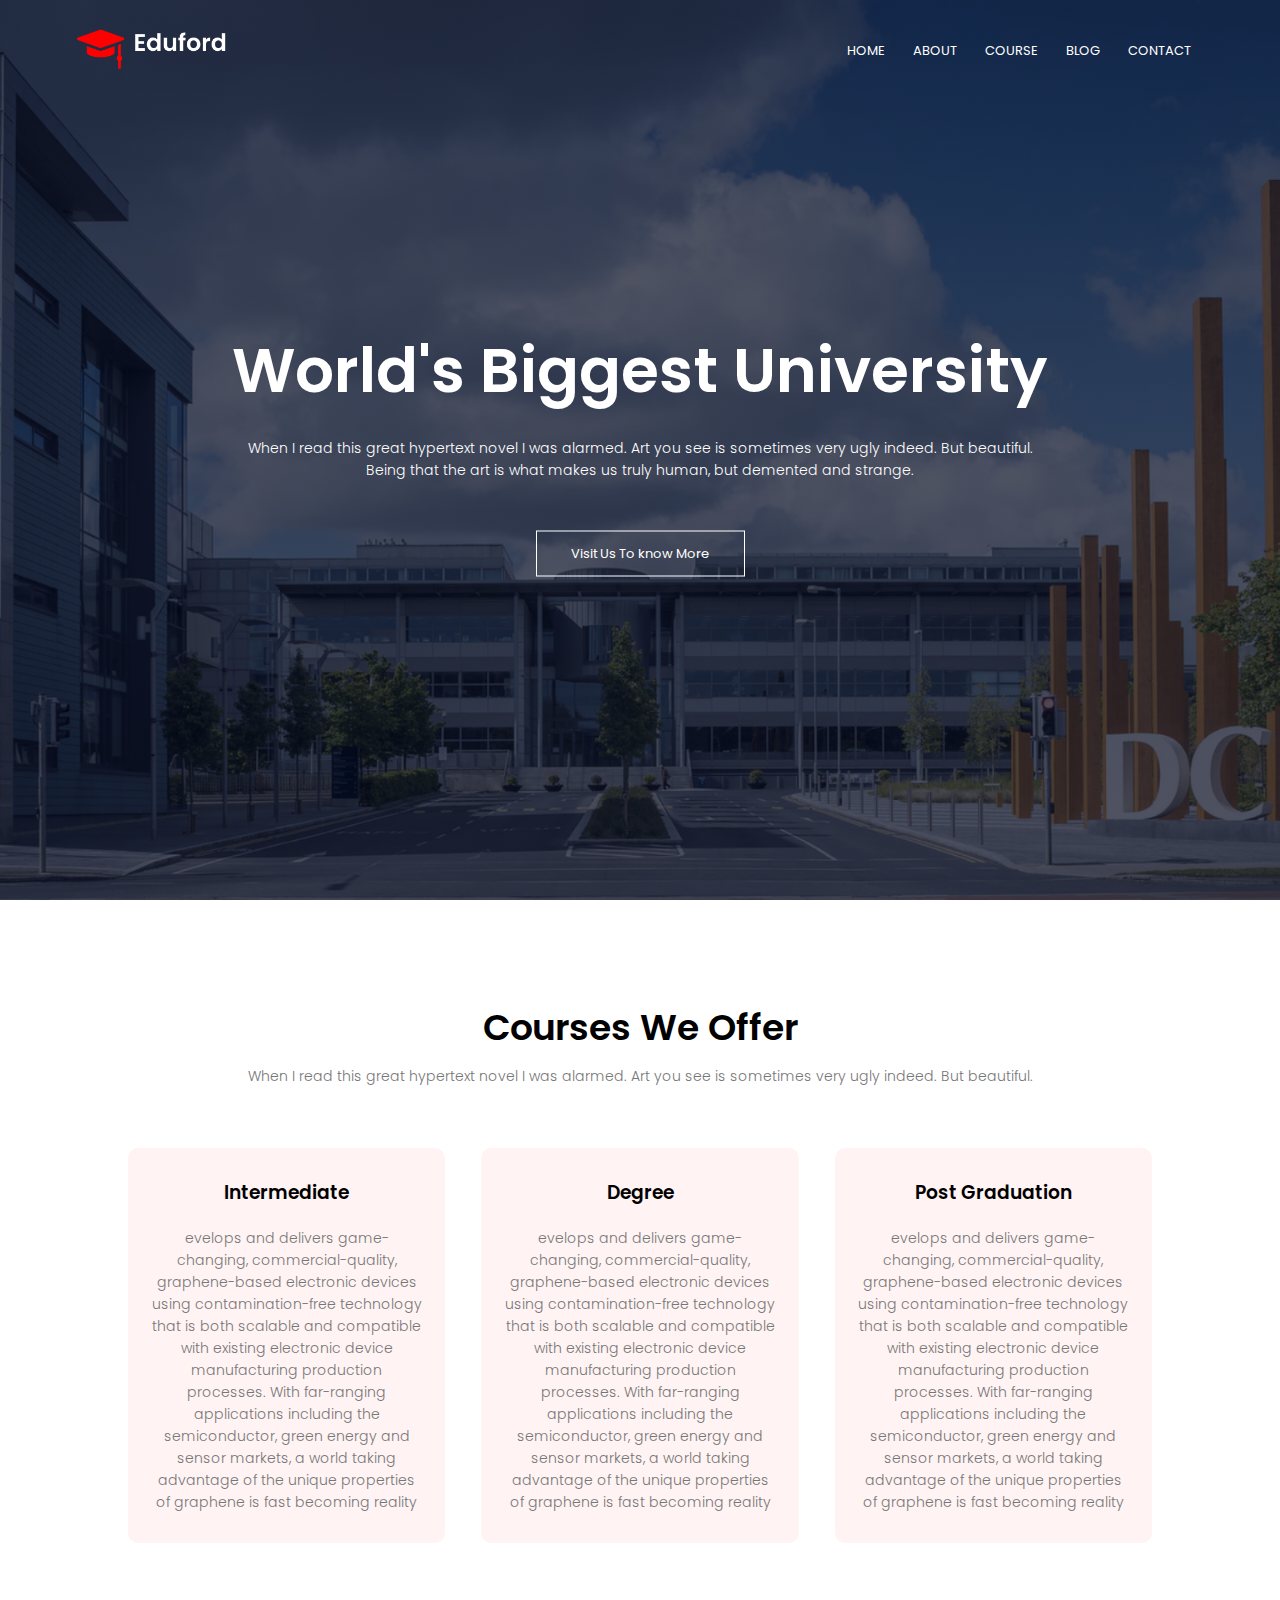
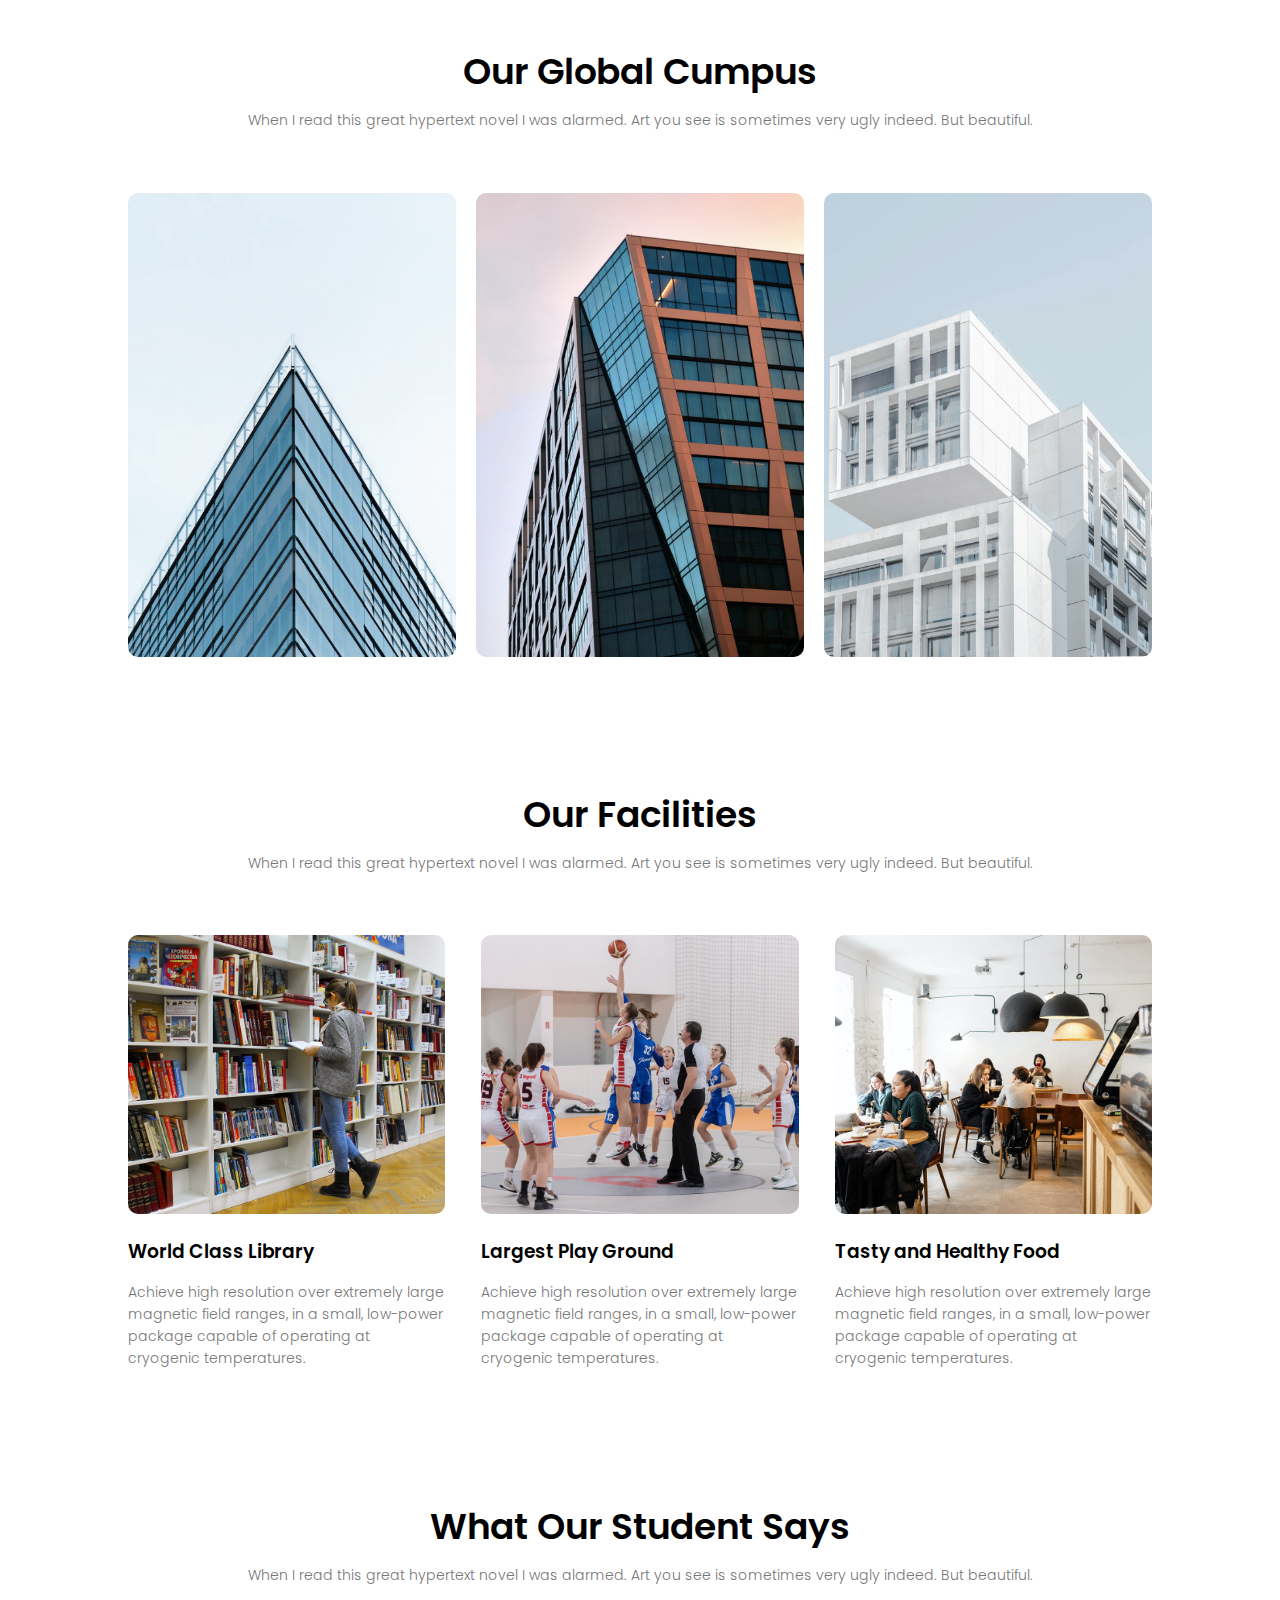
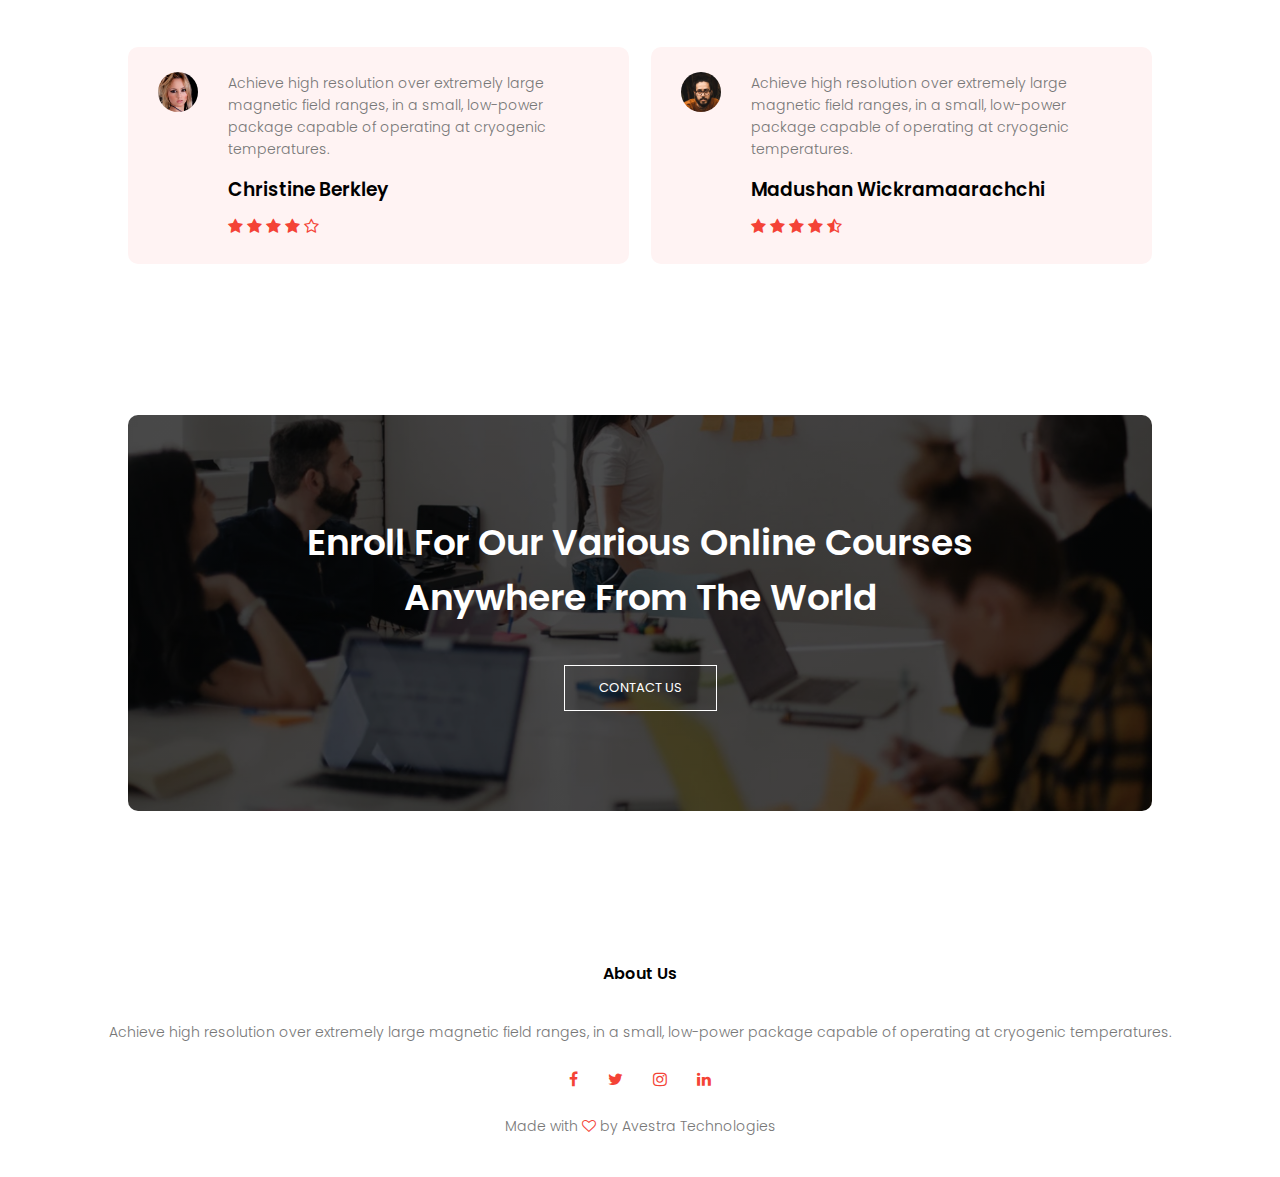
<file: index.html>
<!DOCTYPE HTML>
<html>
<head>
	<meta http-equiv="content-type" content="text/html" />
	<meta name="author" content="Madushan Wickramaarachchi" />
    <meta name="viewport" content="width=device-width , initial-scale=1.0" />
   
	<title>Our University Web Site</title>
    <link rel="stylesheet" href="main.css" />
    <link rel="preconnect" href="https://fonts.googleapis.com" />
    <link rel="preconnect" href="https://fonts.gstatic.com" crossorigin />
    <link href="https://fonts.googleapis.com/css2?family=Poppins:wght@200;300;400;600;700&display=swap" rel="stylesheet" />
    <link rel="stylesheet" href="https://cdnjs.cloudflare.com/ajax/libs/font-awesome/4.7.0/css/font-awesome.min.css">
</head>

<body>
  <section class="header">
    <nav>
        <a href="index.html"><img src="img/logo.png"/></a>
		
        <div class="nav-links" id="nav-links">
            <i class="fa fa-times" onclick="hideMenu()"></i>
            <ul>
                <li><a href="index.html">HOME</a></li>
                <li><a href="about.html">ABOUT</a></li>
                <li><a href="course.html">COURSE</a></li>
                <li><a href="blog.html">BLOG</a></li>
                 <li><a href="contact.html">CONTACT</a></li>
            </ul>
        </div>
        <i class="fa fa-bars" onclick="showMenu()"></i>
    </nav>
    <div class="text-box">
        <h1>World's Biggest University</h1>
        <p>When I read this great hypertext novel I was alarmed. Art you see is sometimes very ugly indeed. But beautiful. <br/>Being that the art is what makes us truly human, but demented and strange.</p>
        <a href="" class="hero-btn">Visit Us To know More</a>
    </div>
    
  </section>  

<!------- Course ------->
<section class="course">
    <h1>Courses We Offer</h1>
      <p>When I read this great hypertext novel I was alarmed. Art you see is sometimes very ugly indeed. But beautiful.</p>
        
    <div class="row">
        <div class="course-col">
            <h3>Intermediate</h3>
            <p>evelops and delivers game-changing, commercial-quality, graphene-based electronic devices using contamination-free technology that is both scalable and compatible with existing electronic device manufacturing production processes. With far-ranging applications including the semiconductor, green energy and sensor markets, a world taking advantage of the unique properties of graphene is fast becoming reality</p>
        </div>
        <div class="course-col">
            <h3>Degree</h3>
            <p>evelops and delivers game-changing, commercial-quality, graphene-based electronic devices using contamination-free technology that is both scalable and compatible with existing electronic device manufacturing production processes. With far-ranging applications including the semiconductor, green energy and sensor markets, a world taking advantage of the unique properties of graphene is fast becoming reality</p>
        </div>
        <div class="course-col">
            <h3>Post Graduation</h3>
            <p>evelops and delivers game-changing, commercial-quality, graphene-based electronic devices using contamination-free technology that is both scalable and compatible with existing electronic device manufacturing production processes. With far-ranging applications including the semiconductor, green energy and sensor markets, a world taking advantage of the unique properties of graphene is fast becoming reality</p>
        </div>
    </div>
</section>

<!------- Campus ------->
<section class="campus">
    <h1>Our Global Cumpus</h1>
      <p>When I read this great hypertext novel I was alarmed. Art you see is sometimes very ugly indeed. But beautiful.</p>
    <div class="row">
        <div class="campus-col">
            <img src="img/london.png" />
            <div class="layer">
                <h3>LONDON</h3>
            </div>
        </div>
        <div class="campus-col">
            <img src="img/newyork.png" />
            <div class="layer">
                <h3>NEW YORK</h3>
            </div>
        </div>
        <div class="campus-col">
            <img src="img/washington.png" />
            <div class="layer">
                <h3>WASHINGTON</h3>
            </div>
        </div>
    </div>
</section>
<!-- ---- Facilities ------------ -->
<section class="facilities">
    <h1>Our Facilities</h1>
    <p>When I read this great hypertext novel I was alarmed. Art you see is sometimes very ugly indeed. But beautiful.</p>
    <div class="row">
        <div class="facilities-col">
            <img src="img/library.png" />
            <h3>World Class Library</h3>
            <p>Achieve high resolution over extremely large magnetic field ranges, in a small, low-power package capable of operating at cryogenic temperatures.</p>
        </div>
         <div class="facilities-col">
            <img src="img/basketball.png" />
            <h3>Largest Play Ground</h3>
            <p>Achieve high resolution over extremely large magnetic field ranges, in a small, low-power package capable of operating at cryogenic temperatures.</p>
        </div>
         <div class="facilities-col">
            <img src="img/cafeteria.png" />
            <h3>Tasty and Healthy Food</h3>
            <p>Achieve high resolution over extremely large magnetic field ranges, in a small, low-power package capable of operating at cryogenic temperatures.</p>
        </div>
    </div>
</section>
<!-- ---- Testimonoals ------------ -->
<section class="testimonoals">
     <h1>What Our Student Says</h1>
      <p>When I read this great hypertext novel I was alarmed. Art you see is sometimes very ugly indeed. But beautiful.</p>
      <div class="row">
        <div class="testimonoals-col">
            <img src="img/user1.jpg" />
            <div>
                <p>Achieve high resolution over extremely large magnetic field ranges, in a small, low-power package capable of operating at cryogenic temperatures.</p>
                <h3>Christine Berkley</h3>
                <i class="fa fa-star"></i>
                <i class="fa fa-star"></i>
                <i class="fa fa-star"></i>
                <i class="fa fa-star"></i>
                <i class="fa fa-star-o"></i>
            </div>
        </div>
         <div class="testimonoals-col">
            <img src="img/user2.jpg" />
            <div>
                <p>Achieve high resolution over extremely large magnetic field ranges, in a small, low-power package capable of operating at cryogenic temperatures.</p>
                <h3>Madushan Wickramaarachchi</h3>
                <i class="fa fa-star"></i>
                <i class="fa fa-star"></i>
                <i class="fa fa-star"></i>
                <i class="fa fa-star"></i>
                <i class="fa fa-star-half-o"></i>
            </div>
        </div>
    </div>

</section>

<!-- Call to Action -->

<section class="cta">
     <h1>Enroll For Our Various Online Courses <br /> Anywhere From The World </h1>
    <a href="" class="hero-btn">CONTACT US</a>
</section>

<!-- Footer -->
<section class="footer">
     <h4>About Us </h4>
      <p>Achieve high resolution over extremely large magnetic field ranges, in a small, low-power package capable of operating at cryogenic temperatures.</p>
     <div class="icons">
        <i class="fa fa-facebook"></i>
        <i class="fa fa-twitter"></i>
        <i class="fa fa-instagram"></i>
        <i class="fa fa-linkedin"></i>
     </div>
     <p>Made with <i class="fa fa-heart-o"></i> by  Avestra Technologies</p>
</section>
<!-- Javascript -->
<script>
    var navLink = document.getElementById('nav-links');
    function showMenu(){
        navLink.style.right = "0";
    }
     function hideMenu(){
        navLink.style.right = "-200px";
    }
</script>
</body>
</html>
</file>
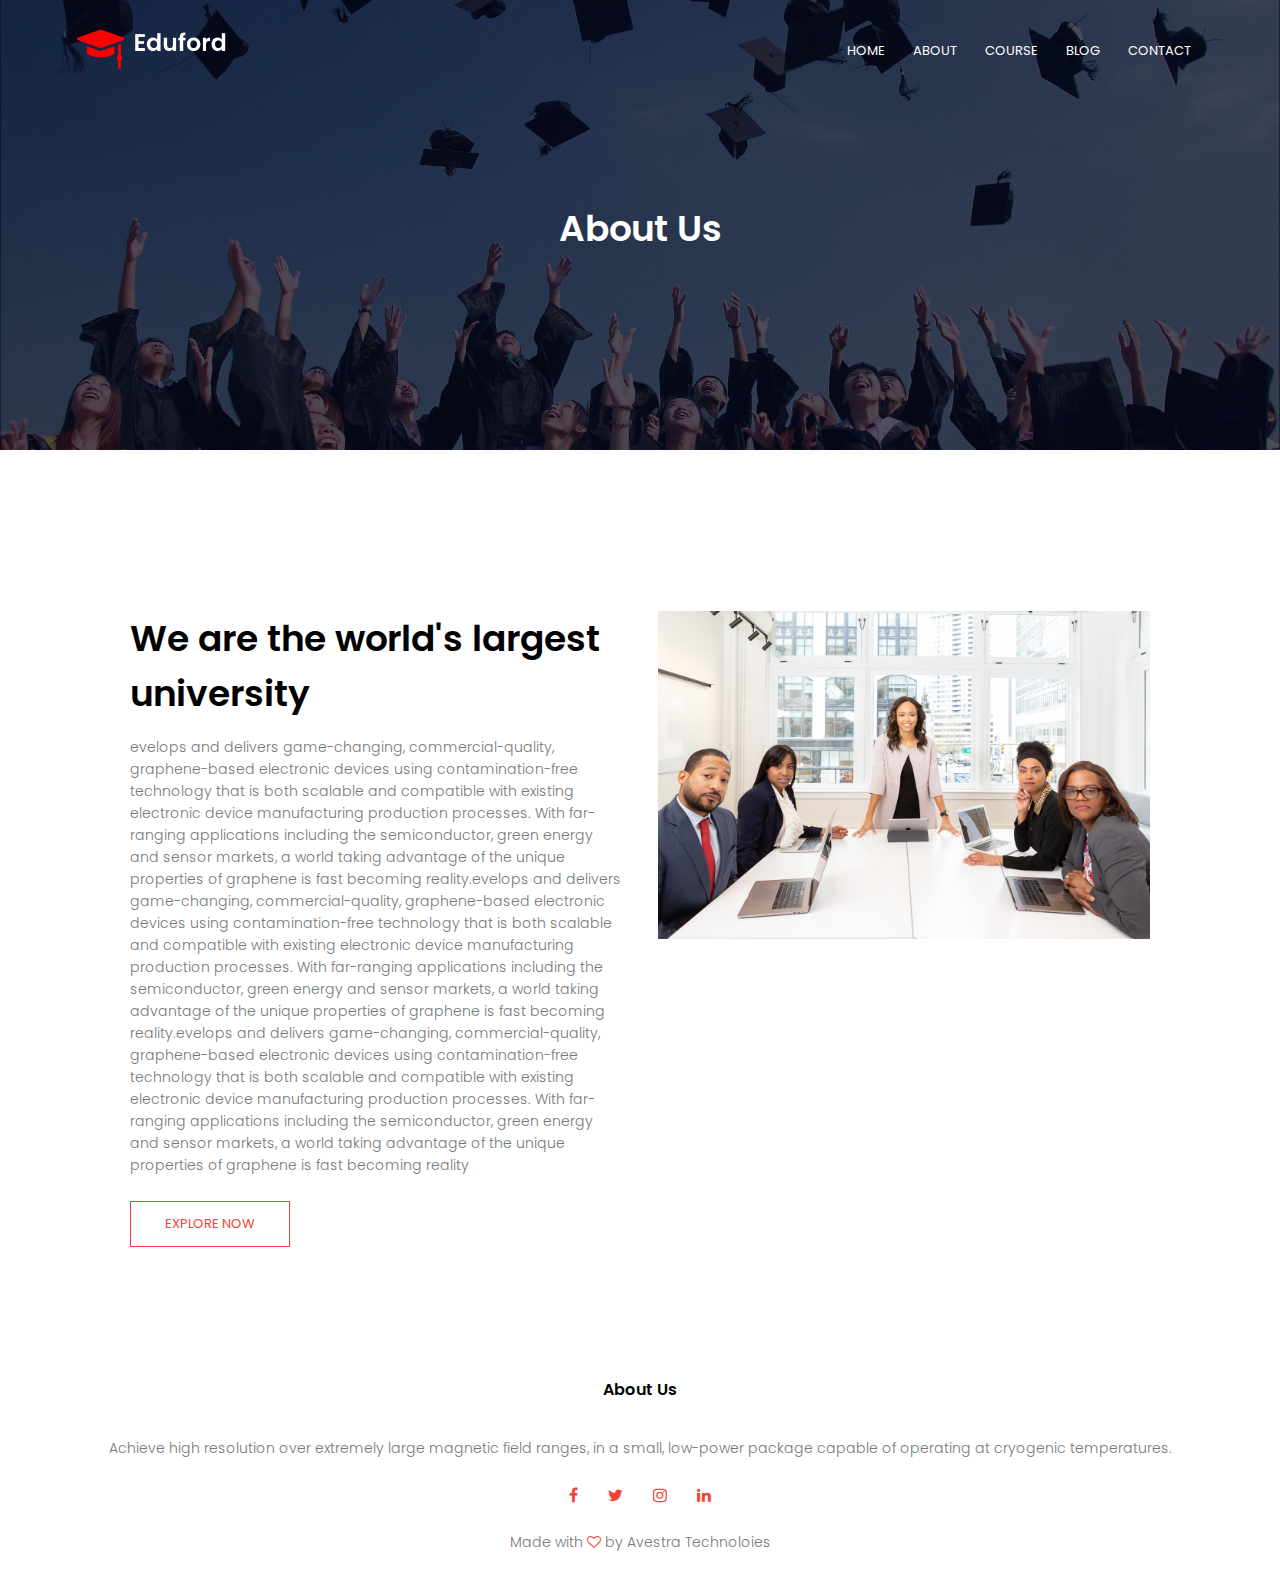
<file: about.html>
<!DOCTYPE HTML>
<html>
<head>
	<meta http-equiv="content-type" content="text/html" />
	<meta name="author" content="Madushan Wickramaarachchi" />
    <meta name="viewport" content="width=device-width , initial-scale=1.0" />
   
	<title>Our University Web Site</title>
    <link rel="stylesheet" href="main.css" />
    <link rel="preconnect" href="https://fonts.googleapis.com" />
    <link rel="preconnect" href="https://fonts.gstatic.com" crossorigin />
    <link href="https://fonts.googleapis.com/css2?family=Poppins:wght@200;300;400;600;700&display=swap" rel="stylesheet" />
    <link rel="stylesheet" href="https://cdnjs.cloudflare.com/ajax/libs/font-awesome/4.7.0/css/font-awesome.min.css">
</head>

<body>
  <section class="sub-header">
    <nav>
        <a href="index.html"><img src="img/logo.png"/></a>
        <div class="nav-links" id="nav-links">
            <i class="fa fa-times" onclick="hideMenu()"></i>
            <ul>
                <li><a href="index.html">HOME</a></li>
                <li><a href="about.html">ABOUT</a></li>
                <li><a href="course.html">COURSE</a></li>
                <li><a href="blog.html">BLOG</a></li>
                 <li><a href="contact.html">CONTACT</a></li>
            </ul>
        </div>
        <i class="fa fa-bars" onclick="showMenu()"></i>
    </nav>
    <h1>About Us</h1>
  </section>  

<!------- about us content ------->

<section class="about-us">
    <div class="row">
        <div class="about-col">
            <h1>We are the world's largest university</h1>
            <p>evelops and delivers game-changing, commercial-quality, graphene-based electronic devices using contamination-free technology that is both scalable and compatible with existing electronic device manufacturing production processes. With far-ranging applications including the semiconductor, green energy and sensor markets, a world taking advantage of the unique properties of graphene is fast becoming reality.evelops and delivers game-changing, commercial-quality, graphene-based electronic devices using contamination-free technology that is both scalable and compatible with existing electronic device manufacturing production processes. With far-ranging applications including the semiconductor, green energy and sensor markets, a world taking advantage of the unique properties of graphene is fast becoming reality.evelops and delivers game-changing, commercial-quality, graphene-based electronic devices using contamination-free technology that is both scalable and compatible with existing electronic device manufacturing production processes. With far-ranging applications including the semiconductor, green energy and sensor markets, a world taking advantage of the unique properties of graphene is fast becoming reality</p>
            <a href="" class="hero-btn red-btn">EXPLORE NOW</a>
        </div>
        <div class="about-col">
            <img src="img/about.jpg" />
        </div>
    </div>
</section>


<!-- Footer -->
<section class="footer">
     <h4>About Us </h4>
      <p>Achieve high resolution over extremely large magnetic field ranges, in a small, low-power package capable of operating at cryogenic temperatures.</p>
     <div class="icons">
        <i class="fa fa-facebook"></i>
        <i class="fa fa-twitter"></i>
        <i class="fa fa-instagram"></i>
        <i class="fa fa-linkedin"></i>
     </div>
     <p>Made with <i class="fa fa-heart-o"></i> by Avestra Technoloies</p>
</section>
<!-- Javascript -->
<script>
    var navLink = document.getElementById('nav-links');
    function showMenu(){
        navLink.style.right = "0";
    }
     function hideMenu(){
        navLink.style.right = "-200px";
    }
</script>
</body>
</html>
</file>
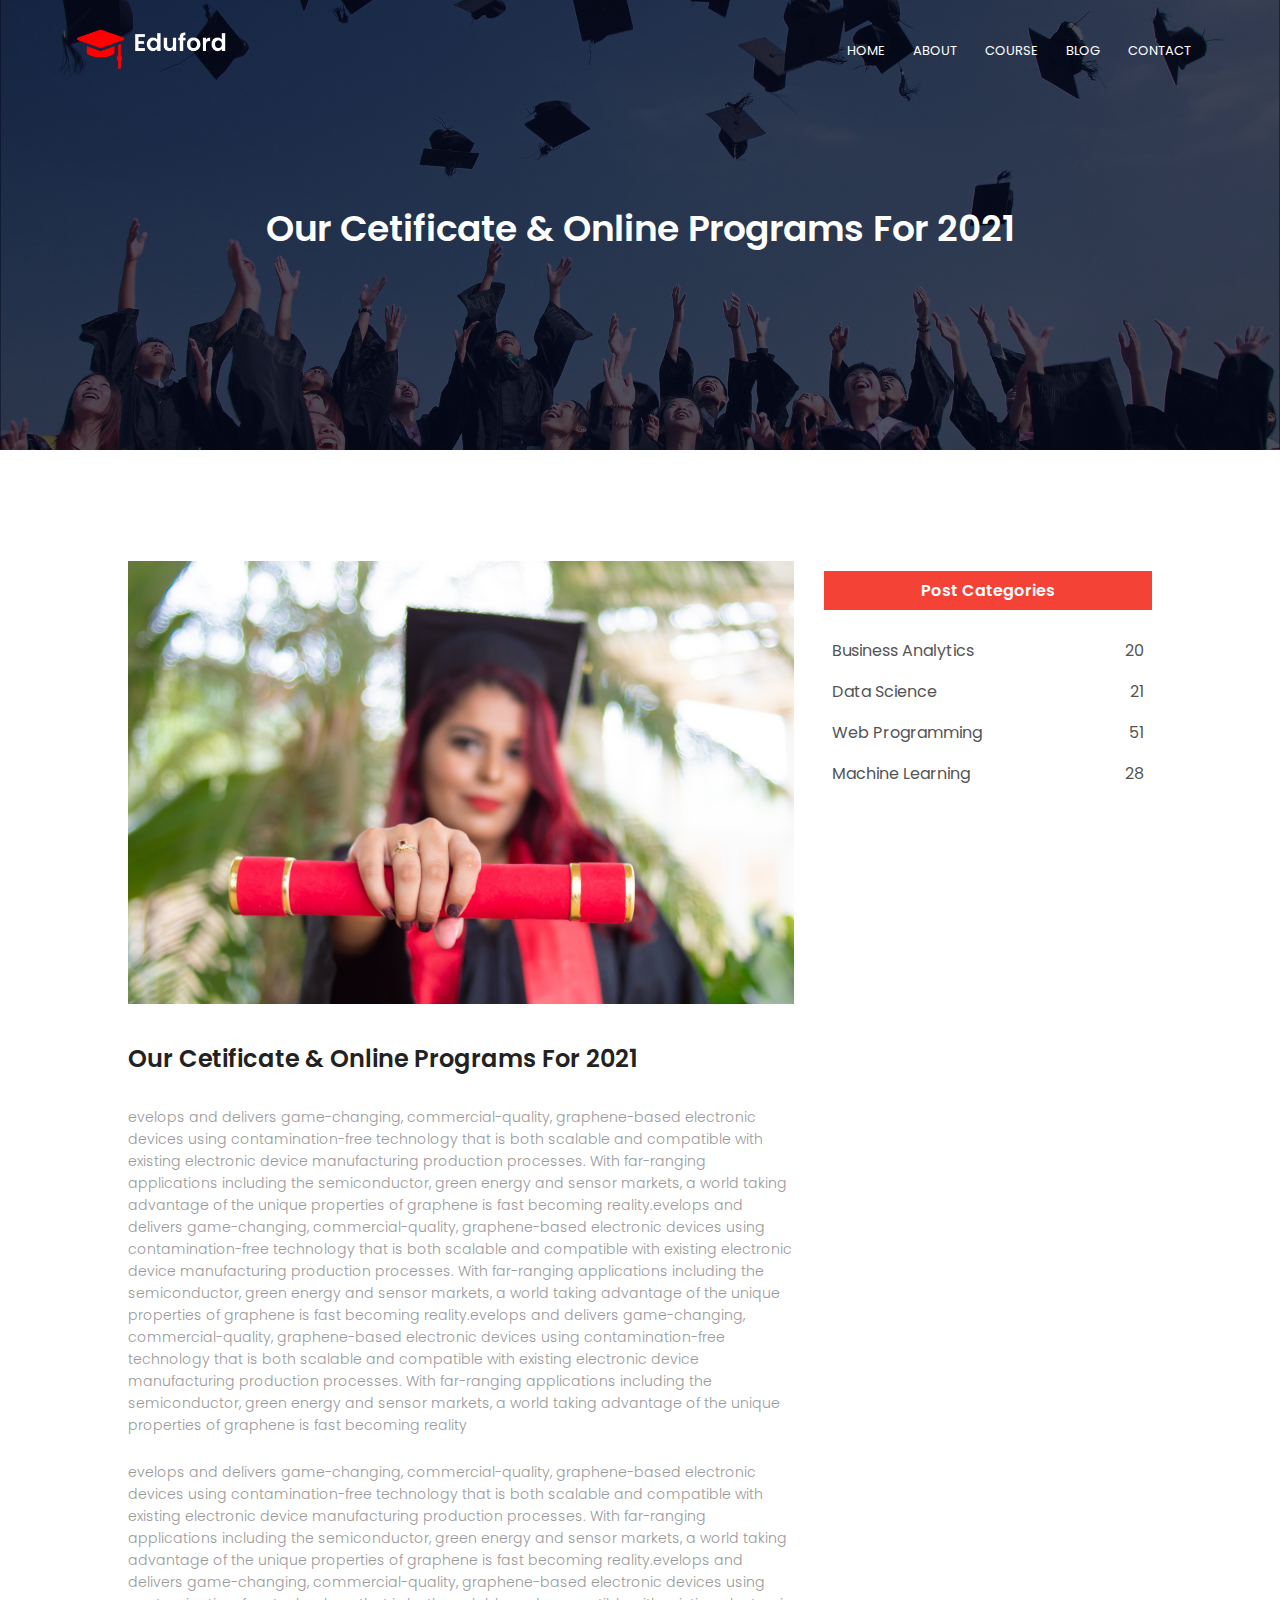
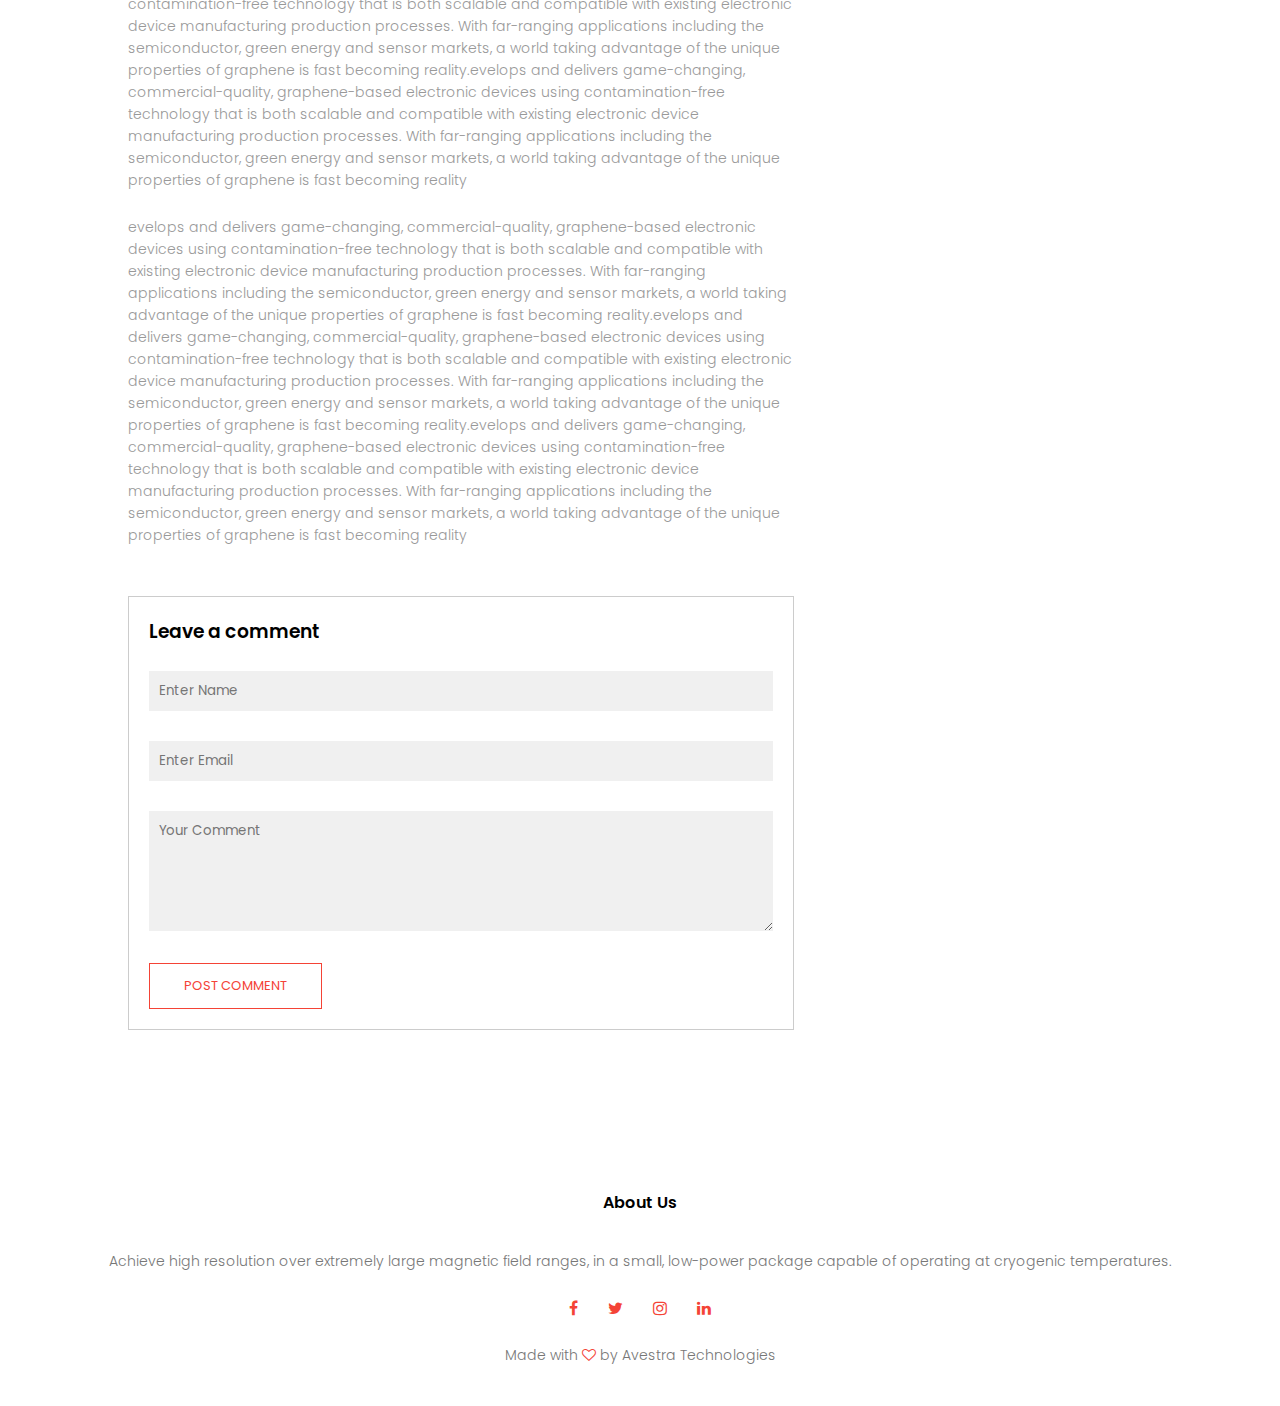
<file: blog.html>
<!DOCTYPE HTML>
<html>
<head>
	<meta http-equiv="content-type" content="text/html" />
	<meta name="author" content="Madushan Wickramaarachchi" />
    <meta name="viewport" content="width=device-width , initial-scale=1.0" />
   
	<title>Our University Web Site</title>
    <link rel="stylesheet" href="main.css" />
    <link rel="preconnect" href="https://fonts.googleapis.com" />
    <link rel="preconnect" href="https://fonts.gstatic.com" crossorigin />
    <link href="https://fonts.googleapis.com/css2?family=Poppins:wght@200;300;400;600;700&display=swap" rel="stylesheet" />
    <link rel="stylesheet" href="https://cdnjs.cloudflare.com/ajax/libs/font-awesome/4.7.0/css/font-awesome.min.css">
</head>

<body>
  <section class="sub-header">
    <nav>
        <a href="index.html"><img src="img/logo.png"/></a>
        <div class="nav-links" id="nav-links">
            <i class="fa fa-times" onclick="hideMenu()"></i>
          <ul>
                <li><a href="index.html">HOME</a></li>
                <li><a href="about.html">ABOUT</a></li>
                <li><a href="course.html">COURSE</a></li>
                <li><a href="blog.html">BLOG</a></li>
                 <li><a href="contact.html">CONTACT</a></li>
            </ul>
        </div>
        <i class="fa fa-bars" onclick="showMenu()"></i>
    </nav>
    <h1>Our Cetificate & Online Programs For 2021</h1>
  </section>  

<!------- Blog Page content ------->

<section class="blog">
    <div class="row">
        <div class="blog-left">
            <img src="img/certificate.jpg" />
            <h2>Our Cetificate & Online Programs For 2021</h2>
            <p>evelops and delivers game-changing, commercial-quality, graphene-based electronic devices using contamination-free technology that is both scalable and compatible with existing electronic device manufacturing production processes. With far-ranging applications including the semiconductor, green energy and sensor markets, a world taking advantage of the unique properties of graphene is fast becoming reality.evelops and delivers game-changing, commercial-quality, graphene-based electronic devices using contamination-free technology that is both scalable and compatible with existing electronic device manufacturing production processes. With far-ranging applications including the semiconductor, green energy and sensor markets, a world taking advantage of the unique properties of graphene is fast becoming reality.evelops and delivers game-changing, commercial-quality, graphene-based electronic devices using contamination-free technology that is both scalable and compatible with existing electronic device manufacturing production processes. With far-ranging applications including the semiconductor, green energy and sensor markets, a world taking advantage of the unique properties of graphene is fast becoming reality</p>
            <br />
            <p>evelops and delivers game-changing, commercial-quality, graphene-based electronic devices using contamination-free technology that is both scalable and compatible with existing electronic device manufacturing production processes. With far-ranging applications including the semiconductor, green energy and sensor markets, a world taking advantage of the unique properties of graphene is fast becoming reality.evelops and delivers game-changing, commercial-quality, graphene-based electronic devices using contamination-free technology that is both scalable and compatible with existing electronic device manufacturing production processes. With far-ranging applications including the semiconductor, green energy and sensor markets, a world taking advantage of the unique properties of graphene is fast becoming reality.evelops and delivers game-changing, commercial-quality, graphene-based electronic devices using contamination-free technology that is both scalable and compatible with existing electronic device manufacturing production processes. With far-ranging applications including the semiconductor, green energy and sensor markets, a world taking advantage of the unique properties of graphene is fast becoming reality</p>
            <br />
            <p>evelops and delivers game-changing, commercial-quality, graphene-based electronic devices using contamination-free technology that is both scalable and compatible with existing electronic device manufacturing production processes. With far-ranging applications including the semiconductor, green energy and sensor markets, a world taking advantage of the unique properties of graphene is fast becoming reality.evelops and delivers game-changing, commercial-quality, graphene-based electronic devices using contamination-free technology that is both scalable and compatible with existing electronic device manufacturing production processes. With far-ranging applications including the semiconductor, green energy and sensor markets, a world taking advantage of the unique properties of graphene is fast becoming reality.evelops and delivers game-changing, commercial-quality, graphene-based electronic devices using contamination-free technology that is both scalable and compatible with existing electronic device manufacturing production processes. With far-ranging applications including the semiconductor, green energy and sensor markets, a world taking advantage of the unique properties of graphene is fast becoming reality</p>
            
            <div class="comment-box">
                <h3>Leave a comment</h3>
                <form class="comment-form" action="">
                    <input type="text" placeholder="Enter Name" />
                    <input type="email" placeholder="Enter Email" />
                    <textarea rows="5" placeholder="Your Comment"></textarea>
                    <button type="submit" class="hero-btn red-btn">POST COMMENT</button>
                </form>
            </div>
            
        </div>
        <div class="blog-right">
            <h3>Post Categories</h3>
            <div>
                <span>Business Analytics</span>
                <span>20</span>
            </div>
            <div>
                <span>Data Science</span>
                <span>21</span>
            </div>
            <div>
                <span>Web Programming</span>
                <span>51</span>
            </div>
            <div>
                <span>Machine Learning</span>
                <span>28</span>
            </div>
              
        </div>
    </div>
</section>


<!-- Footer -->
<section class="footer">
     <h4>About Us </h4>
      <p>Achieve high resolution over extremely large magnetic field ranges, in a small, low-power package capable of operating at cryogenic temperatures.</p>
     <div class="icons">
        <i class="fa fa-facebook"></i>
        <i class="fa fa-twitter"></i>
        <i class="fa fa-instagram"></i>
        <i class="fa fa-linkedin"></i>
     </div>
     <p>Made with <i class="fa fa-heart-o"></i> by  Avestra Technologies</p>
</section>
<!-- Javascript -->
<script>
    var navLink = document.getElementById('nav-links');
    function showMenu(){
        navLink.style.right = "0";
    }
     function hideMenu(){
        navLink.style.right = "-200px";
    }
</script>
</body>
</html>
</file>
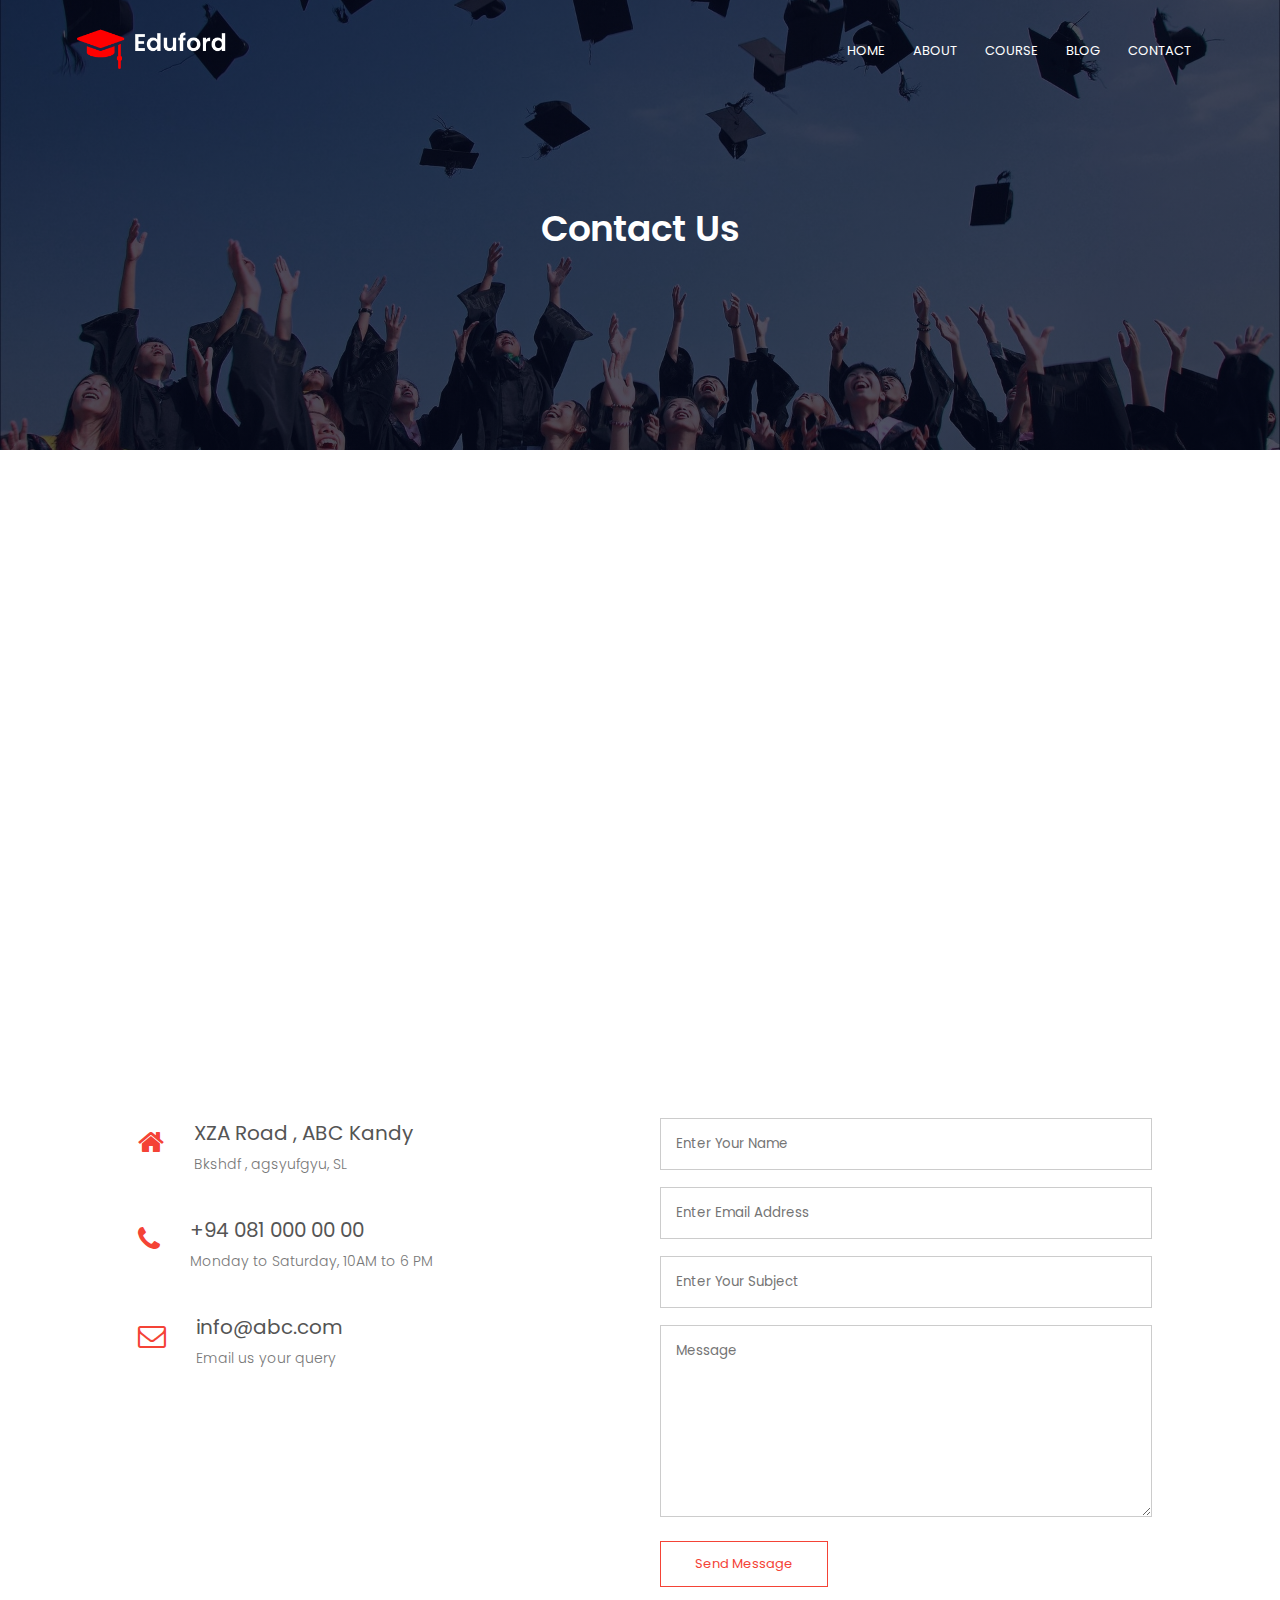
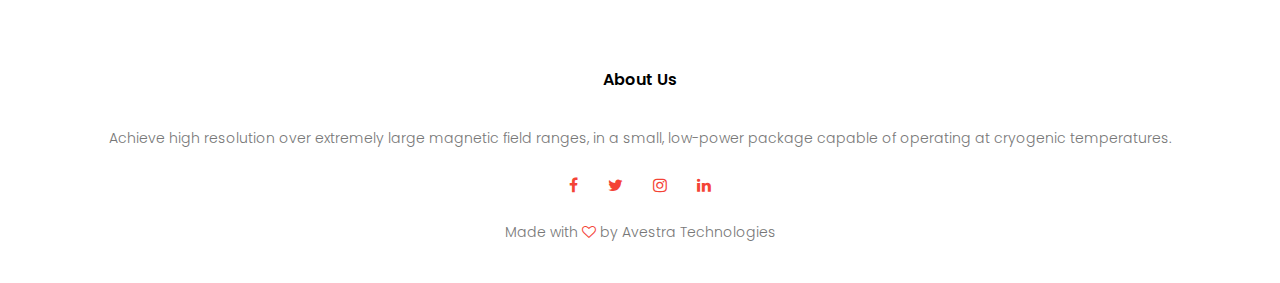
<file: contact.html>
<!DOCTYPE HTML>
<html>
<head>
	<meta http-equiv="content-type" content="text/html" />
	<meta name="author" content="Madushan Wickramaarachchi" />
    <meta name="viewport" content="width=device-width , initial-scale=1.0" />
   
	<title>Our University Web Site</title>
    <link rel="stylesheet" href="main.css" />
    <link rel="preconnect" href="https://fonts.googleapis.com" />
    <link rel="preconnect" href="https://fonts.gstatic.com" crossorigin />
    <link href="https://fonts.googleapis.com/css2?family=Poppins:wght@200;300;400;600;700&display=swap" rel="stylesheet" />
    <link rel="stylesheet" href="https://cdnjs.cloudflare.com/ajax/libs/font-awesome/4.7.0/css/font-awesome.min.css">
</head>

<body>
  <section class="sub-header">
    <nav>
        <a href="index.html"><img src="img/logo.png"/></a>
        <div class="nav-links" id="nav-links">
            <i class="fa fa-times" onclick="hideMenu()"></i>
            <ul>
                <li><a href="index.html">HOME</a></li>
                <li><a href="about.html">ABOUT</a></li>
                <li><a href="course.html">COURSE</a></li>
                <li><a href="blog.html">BLOG</a></li>
                <li><a href="contact.html">CONTACT</a></li>
            </ul>
        </div>
        <i class="fa fa-bars" onclick="showMenu()"></i>
    </nav>
    <h1>Contact Us</h1>
  </section>  

<!------- Contact content ------->

<section class="location">
   <iframe src="https://www.google.com/maps/embed?pb=!1m18!1m12!1m3!1d3957.5388824233823!2d80.63256741409674!3d7.293186015761717!2m3!1f0!2f0!3f0!3m2!1i1024!2i768!4f13.1!3m3!1m2!1s0x3ae3662a39d74041%3A0xa3343ec9c016ffd9!2sKandy%20Clock%20Tower%2C%20AB42%2C%20Kandy%2020000!5e0!3m2!1sen!2slk!4v1633868043738!5m2!1sen!2slk" width="600" height="450" style="border:0;" allowfullscreen="" loading="lazy"></iframe>
</section>

<section class="contact-us">
    <div class="row">
        <div class="contact-col">
            <div>
                <i class="fa fa-home"></i>
                <span>
                    <h5>XZA Road , ABC Kandy</h5>
                    <p>Bkshdf , agsyufgyu, SL</p>
                </span>
            </div>
            <div>
                <i class="fa fa-phone"></i>
                <span>
                    <h5>+94 081 000 00 00</h5>
                    <p>Monday to Saturday, 10AM to 6 PM</p>
                </span>
            </div>
            <div>
                <i class="fa fa-envelope-o"></i>
                <span>
                    <h5>info@abc.com</h5>
                    <p>Email us your query</p>
                </span>
            </div>
        </div>
        <div class="contact-col">
           <form action="">
                <input type="text" placeholder="Enter Your Name" required="required" />
                <input type="email" placeholder="Enter Email Address" required="required" />
                <input type="text" placeholder="Enter Your Subject" required="required" />
                <textarea rows="8" placeholder="Message" required="required" ></textarea>
                <button type="submit" class="hero-btn red-btn">Send Message</button>
           </form>
        </div>
    </div>
</section>

<!-- Footer -->
<section class="footer">
     <h4>About Us </h4>
      <p>Achieve high resolution over extremely large magnetic field ranges, in a small, low-power package capable of operating at cryogenic temperatures.</p>
     <div class="icons">
        <i class="fa fa-facebook"></i>
        <i class="fa fa-twitter"></i>
        <i class="fa fa-instagram"></i>
        <i class="fa fa-linkedin"></i>
     </div>
     <p>Made with <i class="fa fa-heart-o"></i> by  Avestra Technologies</p>
</section>
<!-- Javascript -->
<script>
    var navLink = document.getElementById('nav-links');
    function showMenu(){
        navLink.style.right = "0";
    }
     function hideMenu(){
        navLink.style.right = "-200px";
    }
</script>
</body>
</html>
</file>
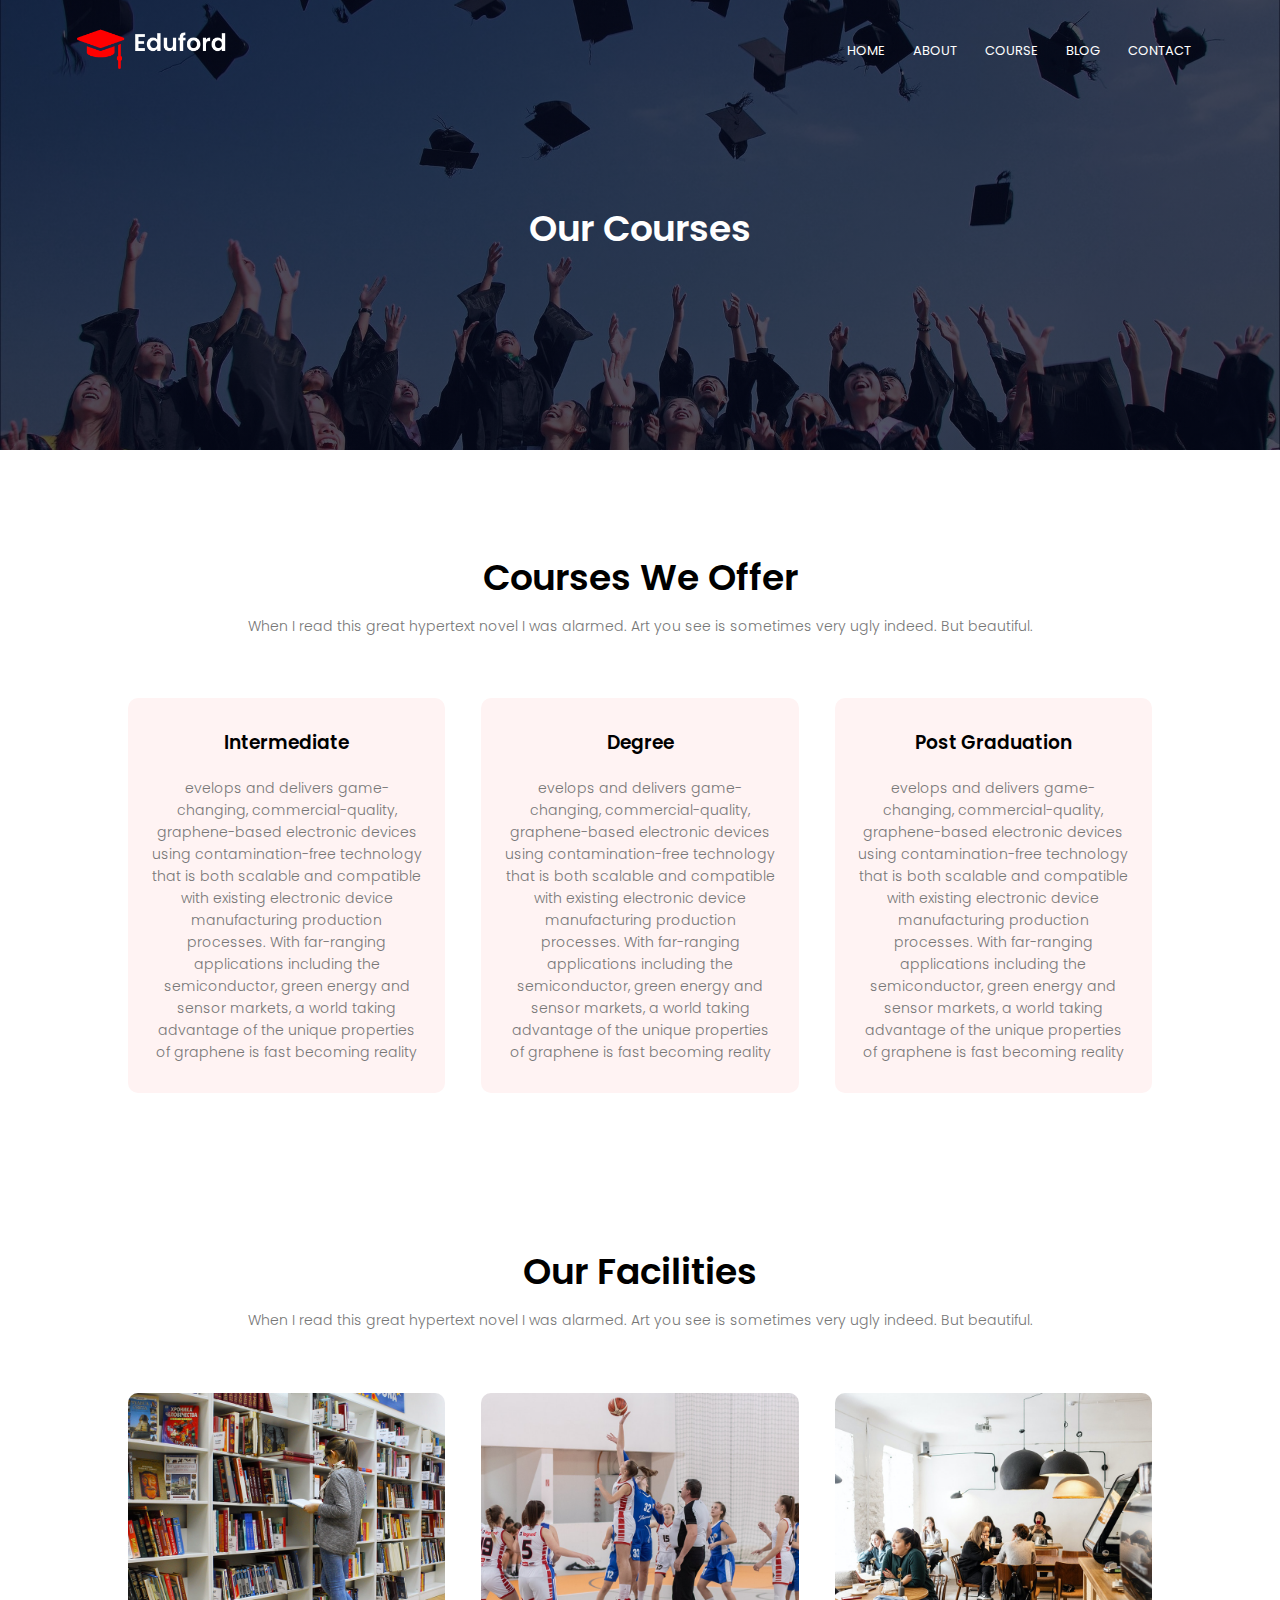
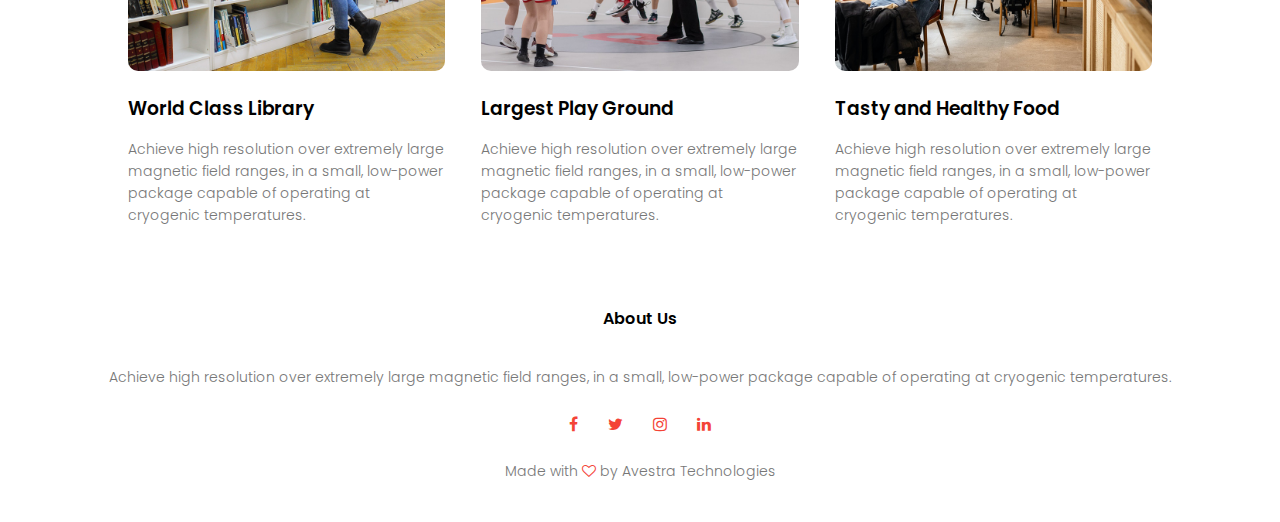
<file: course.html>
<!DOCTYPE HTML>
<html>
<head>
	<meta http-equiv="content-type" content="text/html" />
	<meta name="author" content="Madushan Wickramaarachchi" />
    <meta name="viewport" content="width=device-width , initial-scale=1.0" />
   
	<title>Our University Web Site</title>
    <link rel="stylesheet" href="main.css" />
    <link rel="preconnect" href="https://fonts.googleapis.com" />
    <link rel="preconnect" href="https://fonts.gstatic.com" crossorigin />
    <link href="https://fonts.googleapis.com/css2?family=Poppins:wght@200;300;400;600;700&display=swap" rel="stylesheet" />
    <link rel="stylesheet" href="https://cdnjs.cloudflare.com/ajax/libs/font-awesome/4.7.0/css/font-awesome.min.css">
</head>

<body>
  <section class="sub-header">
    <nav>
        <a href="index.html"><img src="img/logo.png"/></a>
        <div class="nav-links" id="nav-links">
            <i class="fa fa-times" onclick="hideMenu()"></i>
           <ul>
                <li><a href="index.html">HOME</a></li>
                <li><a href="about.html">ABOUT</a></li>
                <li><a href="course.html">COURSE</a></li>
                <li><a href="blog.html">BLOG</a></li>
                 <li><a href="contact.html">CONTACT</a></li>
            </ul>
        </div>
        <i class="fa fa-bars" onclick="showMenu()"></i>
    </nav>
    <h1>Our Courses</h1>
  </section>  

<!------- Course ------->
<section class="course">
    <h1>Courses We Offer</h1>
      <p>When I read this great hypertext novel I was alarmed. Art you see is sometimes very ugly indeed. But beautiful.</p>
        
    <div class="row">
        <div class="course-col">
            <h3>Intermediate</h3>
            <p>evelops and delivers game-changing, commercial-quality, graphene-based electronic devices using contamination-free technology that is both scalable and compatible with existing electronic device manufacturing production processes. With far-ranging applications including the semiconductor, green energy and sensor markets, a world taking advantage of the unique properties of graphene is fast becoming reality</p>
        </div>
        <div class="course-col">
            <h3>Degree</h3>
            <p>evelops and delivers game-changing, commercial-quality, graphene-based electronic devices using contamination-free technology that is both scalable and compatible with existing electronic device manufacturing production processes. With far-ranging applications including the semiconductor, green energy and sensor markets, a world taking advantage of the unique properties of graphene is fast becoming reality</p>
        </div>
        <div class="course-col">
            <h3>Post Graduation</h3>
            <p>evelops and delivers game-changing, commercial-quality, graphene-based electronic devices using contamination-free technology that is both scalable and compatible with existing electronic device manufacturing production processes. With far-ranging applications including the semiconductor, green energy and sensor markets, a world taking advantage of the unique properties of graphene is fast becoming reality</p>
        </div>
    </div>
</section>

<!-- ---- Facilities ------------ -->
<section class="facilities">
    <h1>Our Facilities</h1>
    <p>When I read this great hypertext novel I was alarmed. Art you see is sometimes very ugly indeed. But beautiful.</p>
    <div class="row">
        <div class="facilities-col">
            <img src="img/library.png" />
            <h3>World Class Library</h3>
            <p>Achieve high resolution over extremely large magnetic field ranges, in a small, low-power package capable of operating at cryogenic temperatures.</p>
        </div>
         <div class="facilities-col">
            <img src="img/basketball.png" />
            <h3>Largest Play Ground</h3>
            <p>Achieve high resolution over extremely large magnetic field ranges, in a small, low-power package capable of operating at cryogenic temperatures.</p>
        </div>
         <div class="facilities-col">
            <img src="img/cafeteria.png" />
            <h3>Tasty and Healthy Food</h3>
            <p>Achieve high resolution over extremely large magnetic field ranges, in a small, low-power package capable of operating at cryogenic temperatures.</p>
        </div>
    </div>
</section>

<!-- Footer -->
<section class="footer">
     <h4>About Us </h4>
      <p>Achieve high resolution over extremely large magnetic field ranges, in a small, low-power package capable of operating at cryogenic temperatures.</p>
     <div class="icons">
        <i class="fa fa-facebook"></i>
        <i class="fa fa-twitter"></i>
        <i class="fa fa-instagram"></i>
        <i class="fa fa-linkedin"></i>
     </div>
     <p>Made with <i class="fa fa-heart-o"></i> by Avestra Technologies</p>
</section>
<!-- Javascript -->
<script>
    var navLink = document.getElementById('nav-links');
    function showMenu(){
        navLink.style.right = "0";
    }
     function hideMenu(){
        navLink.style.right = "-200px";
    }
</script>
</body>
</html>
</file>
<file: main.css>
*{
    margin: 0;
    padding: 0;
    font-family: 'Poppins', sans-serif;
}

.header{
    min-height: 100vh;
    width: 100%;
    background-image: linear-gradient(rgba(4,9,30,0.7),rgba(4,9,30,0.7)),url(img/banner.png);
    background-position: center;
    background-size: cover;
    position: relative;
}

/* ----------------------------------------- */
nav{
   display: flex;
   padding: 2% 6%; 
   justify-content: space-between;
   align-items:center;
}
nav img {
    width:  150px;
    
}
.nav-links{
    flex:  1;
    text-align: right;
}

.nav-links ul li{
    list-style: none;
    display: inline-block;
    padding: 8px 12px;
    position: relative;
}

.nav-links ul li a{
    color: #FFFFFF;
    text-decoration: none;
    font-size: 13px;
}

.nav-links ul li::after{
    content: '';
   /* width: 100%; */
    width: 0%;
    height: 2px;
    background: #F44336;
    display: block;
    margin: auto;
    transition: 0.5s;
}

.nav-links ul li:hover::after{
    width: 100%;
}

/* -----------------------------*/
.text-box{
    width: 90%;
    color: #FFFFFF;
    position: absolute;
    top: 50%;
    left: 50%;
    transform: translate(-50%,-50%);
    text-align: center;
}
.text-box h1{
    font-size: 62px;
    
}
.text-box p{
    margin: 10px 0 40px;
    font-size: 14px;
    color: #FFFFFF;
}

nav .fa{
    display: none;
}
.hero-btn{
    display: inline-block;
    text-decoration: none;
    color: #FFFFFF;
    border: 1px solid #FFFFFF;
    padding: 12px 34px;
    font-size: 13px;
    background: transparent;
    position: relative;
    cursor: pointer;
}

.hero-btn:hover{
    border: 1px solid #F44336;
    background: #F44336;
    transition: 1s;
    
}


@media(max-width: 700px){
    .text-box h1{
        font-size: 20px;
    
    }
    .nav-links ul li{
        display: block;
    }
    .nav-links {
        position: fixed;
        background: #F44336;
        height: 100vh;
        width: 200px;
        top: 0;
        /*right: 0;*/
        right: -200px;
        text-align: left;
        z-index: 2;
        transition: 1s;
    }
    nav .fa{
        display: block;
        color: #FFFFFF;
        margin: 10px;
        font-size: 22px;
        cursor: pointer;
    }
    .nav-links  ul{
        padding: 30px;
    }
}


/*   ----- Course   ---- -- */
.course{
    width: 80%;
    margin: auto;
    text-align: center;
    padding-top: 100px;
    
}
h1{
    font-size: 36px;
    font-weight: 600;
    
}

p{
    color: #777;
    font-size: 14px;
    font-weight: 300;
    line-height: 22px;
    padding: 10px;
    
}

.row{
    margin-top: 5%;
    display: flex;
    justify-content: space-between;
}

.course-col{
    flex-basis: 31%;
    background: #FFF3F3;
    border-radius: 10px;
    margin-bottom: 5%;
    padding: 20px 12px;
    box-sizing: border-box;
    transition: 0.5s;
}

h3{
  text-align: center;
  font-weight: 600;
  margin: 10px 0;  
}

.course-col:hover{
    box-shadow: 0 0 20px 0px rgba(0,0,0,0.2);
}

@media(max-width: 700px){
     .row{  
        flex-direction: column;
     }
}


/*  ----- Campus --------- */
.campus{
   width: 80%; 
   margin: auto;
   text-align: center;
   padding-top: 50px;
   
}

.campus-col{
  flex-basis: 32%;
  border-radius: 10px;
  margin-bottom: 30px;
  position: relative;
  overflow: hidden;  
}
.campus-col img{
    width: 100%;
    /*.layer:hover h3{*/
    display: block;
}

.layer{
  /* background: rgba(226,0,0,0.7);*/
  background: transparent;
   height: 100%;
   width: 100%; 
   position: absolute;
   top: 0;
   left: 0;
   transition: 0.5s;
}

.layer:hover{
    background: rgba(226,0,0,0.7);
}

.layer h3{
    width: 100%;
    font-weight: 500;
    color: #FFFFFF;
    font-size: 26px;
    bottom: 0;
    left: 50%;
    transform: translatex(-50%);
    position: absolute;
    opacity: 0;
    transition: 0.5s;
}

.layer:hover h3{
    bottom: 49%;
    opacity: 1;
}


/* ------------- facilities ------------ */

.facilities{
    width: 80%;
    margin: auto;
    text-align: center;
    padding-top: 100px;
}

.facilities-col{
    flex-basis: 31%;
    border-radius: 10px;
    margin-bottom: 30px;
    text-align: left;
}

.facilities-col img{
    width: 100%;
    border-radius: 10px;
}

.facilities-col p{
   padding: 0; 
}
.facilities-col h3{
    margin-top: 16px;
    margin-bottom:  15px;
    text-align: left;
}

/* ----- testimonoals ------- */

.testimonoals{
    width: 80%;
    margin: auto;
    text-align: center;
    padding-top: 100px;
}


.testimonoals-col{
    flex-basis: 44%;
     border-radius: 10px;
    margin-bottom: 5%;
    text-align: left;
    background: #FFF3F3;
    padding: 25px;
    cursor: pointer;
    display: flex;
    
}

.testimonoals-col img {
    height:  40px;
    margin-left: 5px;
    margin-right: 30px;
    border-radius: 50%;
}

.testimonoals-col p{
    padding:  0;
}

.testimonoals-col h3{
    margin-top:  15px;
    text-align: left;
}

.testimonoals-col .fa{
    color: #F44336;
}


@media(max-width: 700px){
    .testimonoals-col img {
        margin-left: 0px;
        margin-right: 15px;
    
    }
}


/* Call to Action  */
.cta{
    margin: 100px auto;
    width: 80%;
    background-image: linear-gradient(rgba(0,0,0,0.7),rgba(0,0,0,0.7)),url(img/banner2.jpg);
    background-position: center;
    background-size: cover;
    border-radius: 10px;
    text-align: center;
    padding: 100px 0;
    
}

.cta h1{
    color: #FFFFFF;
    margin-bottom: 40px;
    padding: 0;
}


@media(max-width: 700px){
    .cta h1{
        font-size: 24px;
    }
}

/* ------  footer --------- */

.footer{
    width: 100%;  
    text-align: center;
    padding: 30px 0;
    
}

.footer h4{
    margin-bottom: 25px;
    margin-top: 20px;
    font-weight: 600;
    
}

.icons .fa{
    color: #F44336;
    margin: 0 13px;
    cursor: pointer;
    padding: 18px 0;
    
}

.fa-heart-o{
  color: #F44336;  
}


/* ------  About US Page */

.sub-header{
    height: 50vh;
    width: 100%;
    background-image: linear-gradient(rgba(4,9,30,0.7),rgba(4,9,30,0.7)),url(img/background.jpg);
    background-position: center;
    background-size: cover; 
    text-align: center;
    color: #FFFFFF;
}

.sub-header h1{
    margin-top: 100px;
}

.about-us{
    width: 80%;
    margin: auto;
    padding-top: 80px;
    padding-bottom: 50px;
}

.about-col{
    flex-basis: 48%;
    padding: 30px 2px;
    
}

.about-col img{
   width: 100%;  
}

.about-col h1{  
    padding-top: 0;
}

.about-col p{  
    padding: 15px 0 25px;
}

.red-btn{
    border: 1px solid #F44336;
    background: transparent;
    color: #F44336;
    
}

.red-btn:hover {
    color: #FFFFFF;
}


/* ------ blog Page ------------------ */

.blog{
    width: 80%;
    margin: auto;
    padding: 60px 0;
}

.blog-left{
    flex-basis: 65%;
    
}

.blog-left img{
    width: 100%;
}

.blog-left h2{
    color: #222;
    font-weight: 600;
    margin: 30px 0;
}

.blog-left p{
   color: #999;
   padding: 0; 
}

.blog-right{
    flex-basis: 32%;
}

.blog-right h3{
    background: #F44336;
    color: #FFFFFF;
    padding: 7px 0;
    font-size: 16px;
    margin-bottom: 20px;
}

.blog-right div{
    display: flex;
    align-items:center;
    justify-content : space-between;
    color: #555;
    padding: 8px;
    box-sizing: border-box;
}

.comment-box{
    border: 1px solid #CCC;
    margin: 50px 0;
    padding: 10px 20px;
}

.comment-box h3{
    text-align: left;
}

.comment-form input, .comment-form textarea{
    width: 100%;
    padding: 10px;
    margin: 15px 0;
    box-sizing: border-box;
    border: none;
    outline: none;
    background: #f0f0f0;
}

.comment-form button{
    margin: 10px 0;
}

@media(max-width: 700px){
    .sub-header h1{
        font-size:24px;
    }
}

/* --- Contcat page --------- */

.location{
    width: 80%;
    margin: auto;
    padding: 80px 0;
}

.location iframe{
    width: 100%;
    
}

.contact-us{
    width: 80%;
    margin: auto;
}

.contact-col{
    flex-basis: 48%;
    margin-bottom: 30px;
}

.contact-col div{
    display: flex;
    align-item: center;
    margin-bottom: 40px;
}

.contact-col div .fa{
    font-size: 28px;
    color: #F44336;
    margin: 10px;
    margin-right: 30px;
}

.contact-col div p{
    padding: 0;
}

.contact-col div h5{
    font-size: 20px;
    margin-bottom: 5px;
    color: #555;
    font-weight: 400;
}

.contact-col input, .contact-col textarea{
    width: 100%;
    padding: 15px;
    margin-bottom: 17px;
    outline: none;
    border: 1px solid #CCC;
    box-sizing: border-box;
}
</file>
